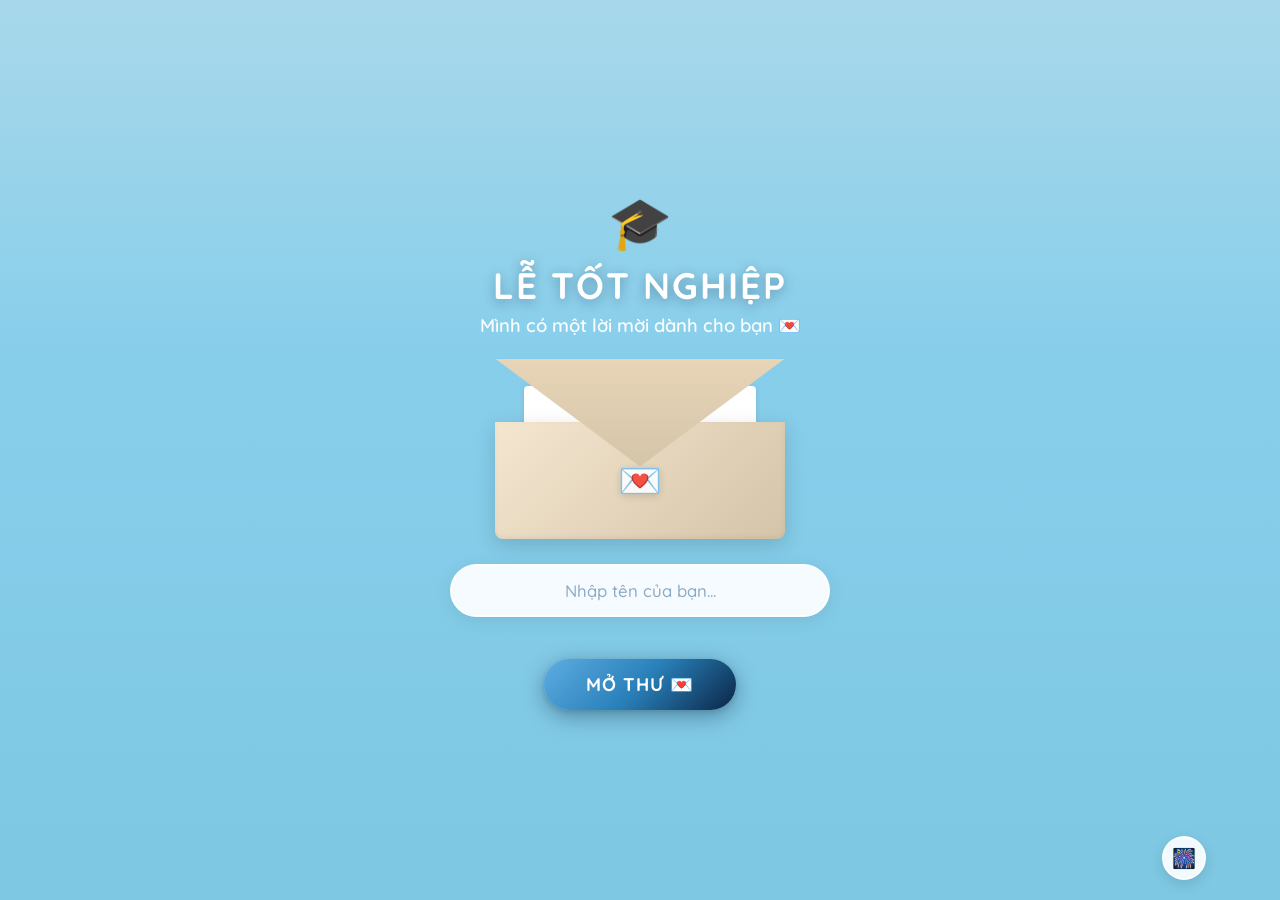
<file: index.html>
<!DOCTYPE html>
<html lang="vi">
<head>
  <!-- Google tag (gtag.js) -->
<script async src="https://www.googletagmanager.com/gtag/js?id=G-5GNHWRDMMC"></script>
<script>
  window.dataLayer = window.dataLayer || [];
  function gtag(){dataLayer.push(arguments);}
  gtag('js', new Date());

  gtag('config', 'G-5GNHWRDMMC');
</script>
  <meta charset="UTF-8">
  <meta name="viewport" content="width=device-width, initial-scale=1.0, maximum-scale=1.0, user-scalable=no">
  <title>Thiệp Mời Lễ Tốt Nghiệp - Việt Anh</title>
  <meta name="description" content="Bạn được mời đến dự buổi lễ tốt nghiệp. Mở thư để xem thiệp mời đặc biệt dành riêng cho bạn!">
  <meta name="theme-color" content="#87CEEB">
  <meta property="og:title" content="Thiệp Mời Lễ Tốt Nghiệp">
  <meta property="og:description" content="Bạn được mời đến dự buổi lễ tốt nghiệp. Mở thư để xem thiệp mời!">
  <meta property="og:type" content="website">

  <!-- Google Fonts - Vietnamese support -->
  <link rel="preconnect" href="https://fonts.googleapis.com">
  <link rel="preconnect" href="https://fonts.gstatic.com" crossorigin>
  <link href="https://fonts.googleapis.com/css2?family=Dancing+Script:wght@600;700&family=Playfair+Display:wght@700;900&family=Quicksand:wght@500;600;700;800&display=swap" rel="stylesheet">

  
  <style>
    /* ===========================================================
   GRADUATION INVITATION - STYLE SHEET
   Thiệp Mời Lễ Tốt Nghiệp
   =========================================================== */

/* ====================== CUSTOM PROPERTIES ====================== */
:root {
  /* Colors */
  --sky-light: #B5E3F5;
  --sky-main: #87CEEB;
  --sky-deep: #5DADE2;
  --navy: #0B2545;
  --navy-dark: #061830;
  --white: #FFFFFF;
  --cream: #FFFDF2;
  --green-light: #66BB6A;
  --green-main: #4CAF50;
  --green-dark: #2E7D32;
  --red: #C62828;
  --yellow: #FFC107;
  --gold: #FFD700;
  --envelope-body: #F5E6D0;
  --envelope-flap: #E8D5B8;
  --envelope-dark: #D4C4A8;

  /* Typography */
  --font-body: 'Quicksand', sans-serif;
  --font-handwriting: 'Dancing Script', cursive;
  --font-display: 'Playfair Display', serif;

  /* Spacing & Sizes */
  --poster-max-width: 450px;
  --poster-radius: 22px;

  /* Transitions */
  --ease-out-expo: cubic-bezier(0.16, 1, 0.3, 1);
  --ease-out-back: cubic-bezier(0.34, 1.56, 0.64, 1);
}

/* ====================== RESET & BASE ====================== */
*,
*::before,
*::after {
  margin: 0;
  padding: 0;
  box-sizing: border-box;
}

html {
  font-size: 16px;
  -webkit-text-size-adjust: 100%;
  scroll-behavior: smooth;
}

body {
  font-family: var(--font-body);
  font-weight: 600;
  background: linear-gradient(135deg, var(--sky-light) 0%, var(--sky-main) 50%, var(--sky-deep) 100%);
  min-height: 100vh;
  overflow-x: hidden;
  color: var(--navy);
  -webkit-font-smoothing: antialiased;
  -moz-osx-font-smoothing: grayscale;
}

/* Screen reader only */
.sr-only {
  position: absolute;
  width: 1px;
  height: 1px;
  padding: 0;
  margin: -1px;
  overflow: hidden;
  clip: rect(0, 0, 0, 0);
  white-space: nowrap;
  border: 0;
}

.hidden {
  display: none !important;
}

/* ====================== SCREEN STATES ====================== */
.screen {
  display: none;
  min-height: 100vh;
  min-height: 100dvh;
  width: 100%;
  position: relative;
}

.screen.active {
  display: flex;
  flex-direction: column;
  align-items: center;
  justify-content: center;
}

/* ====================== WELCOME SCREEN ====================== */
#welcome-screen {
  background: linear-gradient(180deg, #A8D8EA 0%, #87CEEB 40%, #7EC8E3 100%);
  overflow: hidden;
  padding: 20px;
}

/* Floating particles */
.welcome-particles {
  position: fixed;
  top: 0;
  left: 0;
  width: 100%;
  height: 100%;
  pointer-events: none;
  z-index: 0;
  overflow: hidden;
}

.particle {
  position: absolute;
  top: -10%;
  left: var(--x, 50%);
  font-size: var(--size, 1.2rem);
  animation: floatDown 8s var(--delay, 0s) linear infinite;
  opacity: 0.6;
}

@keyframes floatDown {
  0% {
    transform: translateY(-20vh) rotate(0deg);
    opacity: 0;
  }
  10% { opacity: 0.6; }
  90% { opacity: 0.6; }
  100% {
    transform: translateY(110vh) rotate(360deg);
    opacity: 0;
  }
}

/* Welcome container */
.welcome-container {
  position: relative;
  z-index: 1;
  text-align: center;
  max-width: 400px;
  width: 100%;
  padding: 30px 20px;
}

.welcome-badge {
  font-size: 3.2rem;
  margin-bottom: 8px;
  animation: bounceIn 0.8s var(--ease-out-back);
}

.welcome-title {
  font-family: var(--font-body);
  font-weight: 800;
  font-size: clamp(1.7rem, 5.5vw, 2.3rem);
  color: var(--white);
  text-shadow: 0 3px 12px rgba(11, 37, 69, 0.35);
  margin-bottom: 6px;
  letter-spacing: 2px;
}

.welcome-subtitle {
  font-size: clamp(0.95rem, 3.2vw, 1.15rem);
  color: rgba(255, 255, 255, 0.95);
  margin-bottom: 22px;
  font-weight: 600;
}

/* ====================== ENVELOPE ====================== */
.envelope-wrapper {
  perspective: 800px;
  margin-bottom: 25px;
}

.envelope {
  position: relative;
  width: clamp(210px, 62vw, 290px);
  height: clamp(135px, 38vw, 180px);
  margin: 0 auto;
  animation: floatEnvelope 3s ease-in-out infinite;
  transform-style: preserve-3d;
}

@keyframes floatEnvelope {
  0%, 100% { transform: translateY(0); }
  50% { transform: translateY(-10px); }
}

.envelope-body {
  position: absolute;
  bottom: 0;
  left: 0;
  width: 100%;
  height: 65%;
  background: linear-gradient(135deg, var(--envelope-body) 0%, var(--envelope-dark) 100%);
  border-radius: 0 0 8px 8px;
  z-index: 3;
  box-shadow:
    0 6px 20px rgba(0, 0, 0, 0.15),
    inset 0 -2px 5px rgba(0, 0, 0, 0.05);
  display: flex;
  align-items: center;
  justify-content: center;
}

.envelope-seal {
  font-size: 2.2rem;
  opacity: 0.9;
  filter: drop-shadow(0 2px 4px rgba(0,0,0,0.15));
}

.envelope-flap {
  position: absolute;
  top: 0;
  left: 0;
  width: 100%;
  height: 60%;
  background: linear-gradient(180deg, var(--envelope-flap) 0%, var(--envelope-dark) 100%);
  clip-path: polygon(0 0, 50% 100%, 100% 0);
  z-index: 4;
  transform-origin: top center;
  transition: transform 0.8s var(--ease-out-expo);
  filter: drop-shadow(0 2px 3px rgba(0, 0, 0, 0.1));
}

.envelope-letter {
  position: absolute;
  top: 15%;
  left: 10%;
  width: 80%;
  height: 55%;
  background: var(--white);
  border-radius: 4px;
  z-index: 2;
  box-shadow: 0 1px 5px rgba(0, 0, 0, 0.1);
  transition: transform 0.8s var(--ease-out-expo) 0.3s;
}

.envelope.shake {
  animation: envelopeShake 0.5s ease-in-out;
}

@keyframes envelopeShake {
  0%, 100% { transform: rotate(0deg); }
  15% { transform: rotate(-3deg); }
  30% { transform: rotate(3deg); }
  45% { transform: rotate(-2deg); }
  60% { transform: rotate(2deg); }
  75% { transform: rotate(-1deg); }
}

.envelope.opening .envelope-flap {
  transform: rotateX(180deg);
}

.envelope.opening .envelope-letter {
  transform: translateY(-80%);
}

/* ====================== INPUT GROUP ====================== */
.input-group {
  margin-bottom: 18px;
  width: 100%;
}

.name-input {
  width: 100%;
  padding: 14px 22px;
  font-family: var(--font-body);
  font-size: 1.05rem;
  font-weight: 600;
  color: var(--navy);
  background: rgba(255, 255, 255, 0.92);
  backdrop-filter: blur(10px);
  -webkit-backdrop-filter: blur(10px);
  border: 2px solid rgba(255, 255, 255, 0.7);
  border-radius: 50px;
  outline: none;
  text-align: center;
  transition: all 0.3s ease;
  box-shadow: 0 4px 18px rgba(0, 0, 0, 0.08);
}

.name-input::placeholder {
  color: #8DAAC4;
  font-weight: 500;
}

.name-input:focus {
  border-color: var(--sky-deep);
  box-shadow: 0 4px 22px rgba(93, 173, 226, 0.35);
  background: var(--white);
}

.name-input.error {
  border-color: #E57373;
  animation: inputShake 0.4s ease;
}

@keyframes inputShake {
  0%, 100% { transform: translateX(0); }
  20% { transform: translateX(-8px); }
  40% { transform: translateX(8px); }
  60% { transform: translateX(-5px); }
  80% { transform: translateX(5px); }
}

.validation-msg {
  font-size: 0.88rem;
  color: #E53935;
  margin-top: 8px;
  min-height: 1.2em;
  font-weight: 700;
  transition: opacity 0.3s ease;
  opacity: 0;
}

.validation-msg.show {
  opacity: 1;
}

/* ====================== OPEN BUTTON ====================== */
.open-btn {
  font-family: var(--font-body);
  font-size: clamp(1rem, 3.6vw, 1.15rem);
  font-weight: 800;
  color: var(--white);
  background: linear-gradient(135deg, var(--sky-deep) 0%, #2980B9 50%, var(--navy) 100%);
  border: none;
  border-radius: 50px;
  padding: 14px 42px;
  cursor: pointer;
  letter-spacing: 1px;
  box-shadow:
    0 6px 22px rgba(11, 37, 69, 0.4),
    0 2px 6px rgba(0, 0, 0, 0.12);
  transition: all 0.3s ease;
  position: relative;
  overflow: hidden;
}

.open-btn:hover {
  transform: translateY(-2px);
  box-shadow:
    0 8px 28px rgba(11, 37, 69, 0.45),
    0 4px 10px rgba(0, 0, 0, 0.15);
}

/* ====================== INVITATION SCREEN ====================== */
#invitation-screen {
  background: linear-gradient(180deg, #A8D8EA 0%, #87CEEB 50%, #7EC8E3 100%);
  padding: 15px 10px 30px;
}

#invitation-screen.active {
  animation: fadeInScreen 0.6s ease-out;
}

@keyframes fadeInScreen {
  from { opacity: 0; }
  to { opacity: 1; }
}

/* ====================== POSTER CONTAINER ====================== */
.poster-wrapper {
  width: 100%;
  display: flex;
  justify-content: center;
  margin-bottom: 15px;
  perspective: 1000px;
}

.poster {
  position: relative;
  width: min(94vw, var(--poster-max-width));
  /* Shorter aspect ratio so poster fits easily on mobile without long scrolling */
  aspect-ratio: 9 / 14.2;
  max-height: 82vh;
  background: linear-gradient(180deg,
    #A8D8EA 0%,
    #8ECAE6 20%,
    #87CEEB 40%,
    #7EC8E3 65%,
    #87CEEB 85%,
    #8ECAE6 100%
  );
  border-radius: var(--poster-radius);
  overflow: hidden;
  box-shadow:
    0 20px 50px rgba(6, 24, 48, 0.3),
    0 8px 20px rgba(0, 0, 0, 0.12);
  transform-origin: center center;
  transition: transform 0.3s ease, box-shadow 0.3s ease;
}

.poster:hover {
  transform: translateY(-4px) rotateX(1deg);
  box-shadow:
    0 25px 60px rgba(6, 24, 48, 0.35),
    0 12px 25px rgba(0, 0, 0, 0.15);
}

.poster.animate-in {
  animation: posterReveal 0.8s var(--ease-out-back);
}

@keyframes posterReveal {
  from {
    opacity: 0;
    transform: scale(0.88) translateY(25px);
  }
  to {
    opacity: 1;
    transform: scale(1) translateY(0);
  }
}

/* ====================== POSTER SHIMMER & SPARKLES ====================== */
.poster-shimmer {
  position: absolute;
  top: 0;
  left: -150%;
  width: 100%;
  height: 100%;
  background: linear-gradient(
    60deg,
    transparent 0%,
    rgba(255, 255, 255, 0.03) 30%,
    rgba(255, 255, 255, 0.22) 50%,
    rgba(255, 255, 255, 0.03) 70%,
    transparent 100%
  );
  z-index: 12;
  pointer-events: none;
  animation: shimmerSweep 6s ease-in-out infinite;
}

@keyframes shimmerSweep {
  0% { left: -150%; }
  30%, 100% { left: 150%; }
}

.poster-sparkles {
  position: absolute;
  top: 0;
  left: 0;
  width: 100%;
  height: 100%;
  z-index: 11;
  pointer-events: none;
}

.sparkle {
  position: absolute;
  font-size: 0.95rem;
  animation: sparkleTwinkle 3s ease-in-out infinite alternate;
  filter: drop-shadow(0 0 4px rgba(255, 255, 255, 0.8));
}

.sp-1 { top: 8%; left: 8%; animation-delay: 0s; }
.sp-2 { top: 12%; right: 10%; animation-delay: 0.8s; }
.sp-3 { top: 38%; left: 5%; animation-delay: 1.5s; }
.sp-4 { top: 52%; right: 6%; animation-delay: 0.4s; }
.sp-5 { bottom: 22%; left: 12%; animation-delay: 2s; }

@keyframes sparkleTwinkle {
  0% { transform: scale(0.6) rotate(0deg); opacity: 0.3; }
  50% { transform: scale(1.2) rotate(15deg); opacity: 1; }
  100% { transform: scale(0.7) rotate(-10deg); opacity: 0.4; }
}

/* ====================== POSTER BG TEXT ====================== */
.poster-bg-text {
  position: absolute;
  top: 0;
  left: 0;
  right: 0;
  bottom: 0;
  display: flex;
  flex-direction: column;
  justify-content: space-around;
  align-items: center;
  z-index: 1;
  pointer-events: none;
  overflow: hidden;
  padding: 4% 0;
}

.poster-bg-text span {
  font-family: var(--font-display);
  font-weight: 900;
  font-size: clamp(2.2rem, 9.5vw, 3.6rem);
  color: transparent;
  -webkit-text-stroke: 1.5px rgba(255, 255, 255, 0.25);
  letter-spacing: 3px;
  white-space: nowrap;
  user-select: none;
}

/* ====================== CLOUDS ====================== */
.cloud {
  position: absolute;
  z-index: 2;
  pointer-events: none;
  opacity: 0.94;
}

.cloud svg {
  width: 100%;
  height: auto;
  filter: drop-shadow(0 2px 4px rgba(0, 0, 0, 0.06));
}

.cloud-1 {
  top: 5%;
  left: -8%;
  width: 44%;
  animation: cloudDrift1 10s ease-in-out infinite alternate;
}

.cloud-2 {
  top: 13%;
  right: -10%;
  width: 40%;
  animation: cloudDrift2 12s ease-in-out infinite alternate;
}

@keyframes cloudDrift1 {
  from { transform: translateX(0) translateY(0); }
  to { transform: translateX(10px) translateY(-3px); }
}

@keyframes cloudDrift2 {
  from { transform: translateX(0) translateY(0); }
  to { transform: translateX(-12px) translateY(4px); }
}

/* ====================== WHITE POSTER CARD BACKING ====================== */
.poster-card-backing {
  position: absolute;
  top: 19.5%;
  left: 50%;
  transform: translateX(-50%);
  width: 68%;
  height: 58%;
  background: var(--white);
  border-radius: 18px;
  z-index: 4;
  box-shadow:
    0 10px 32px rgba(11, 37, 69, 0.16),
    0 3px 10px rgba(0, 0, 0, 0.08);
}

.frame-hole {
  position: absolute;
  top: -9px;
  left: 50%;
  transform: translateX(-50%);
  width: 24px;
  height: 24px;
  border-radius: 50%;
  background: var(--sky-main);
  border: 3px solid rgba(255, 255, 255, 0.9);
  z-index: 7;
  box-shadow: inset 0 1px 3px rgba(0, 0, 0, 0.15);
}

/* Title on top of white card */
.poster-title {
  position: absolute;
  top: 7%;
  left: 50%;
  transform: translateX(-50%);
  z-index: 8;
  text-align: center;
  pointer-events: none;
  width: 95%;
}

.title-happy,
.title-graduation {
  display: block;
  font-family: var(--font-body);
  font-weight: 800;
  color: var(--navy);
  letter-spacing: 2.5px;
  line-height: 1.08;
}

.title-happy {
  font-size: clamp(1.4rem, 6.5vw, 2.2rem);
}

.title-graduation {
  font-size: clamp(1.5rem, 6.8vw, 2.4rem);
}

/* ====================== PHOTO LAYER (CHO ẢNH XÓA PHÔNG PNG) ====================== */
.poster-photo-layer {
  position: absolute;
  top: 24%;
  left: 50%;
  transform: translateX(-50%);
  width: 76%;
  height: 52%;
  z-index: 6;
  pointer-events: none;
  display: flex;
  align-items: flex-end;
  justify-content: center;
}

.graduate-photo {
  max-width: 100%;
  max-height: 100%;
  width: auto;
  height: 100%;
  object-fit: contain;
  object-position: center bottom;
  display: block;
  background: transparent;
  filter: drop-shadow(0 6px 14px rgba(11, 37, 69, 0.22));
  transition: transform 0.3s ease;
}

/* ====================== GRADUATION CAP ====================== */
.grad-cap {
  position: absolute;
  top: 17%;
  left: 50%;
  transform: translateX(-40%);
  width: 18.5%;
  z-index: 9;
  pointer-events: none;
  animation: capFloat 4s ease-in-out infinite alternate;
}

.grad-cap svg {
  width: 100%;
  height: auto;
  filter: drop-shadow(0 3px 6px rgba(0, 0, 0, 0.28));
}

@keyframes capFloat {
  from { transform: translateX(-40%) translateY(0) rotate(0deg); }
  to { transform: translateX(-40%) translateY(-4px) rotate(-2deg); }
}

/* ====================== LIGHT BULB ====================== */
.light-bulb {
  position: absolute;
  top: 18.5%;
  right: 9%;
  width: 11%;
  z-index: 9;
  pointer-events: none;
  animation: bulbGlow 2.2s ease-in-out infinite alternate;
}

.light-bulb svg {
  width: 100%;
  height: auto;
}

@keyframes bulbGlow {
  from {
    transform: scale(0.96);
    filter: drop-shadow(0 0 6px rgba(255, 193, 7, 0.4));
  }
  to {
    transform: scale(1.06);
    filter: drop-shadow(0 0 18px rgba(255, 193, 7, 0.85));
  }
}

/* ====================== TREES ====================== */
.tree {
  position: absolute;
  z-index: 3;
  pointer-events: none;
}

.tree svg {
  width: 100%;
  height: auto;
}

.tree-left {
  bottom: 12%;
  left: -6%;
  width: 29%;
}

.tree-right {
  bottom: 10%;
  right: -5%;
  width: 27%;
}

/* ====================== GRASS ====================== */
.grass {
  position: absolute;
  bottom: 0;
  left: 0;
  width: 100%;
  height: 10%;
  z-index: 3;
  pointer-events: none;
}

.grass svg {
  width: 100%;
  height: 100%;
}

/* ====================== EVENT INFO ====================== */
.event-info {
  position: absolute;
  bottom: 7%;
  left: 5.5%;
  z-index: 10;
  text-align: left;
  max-width: 38%;
}

.event-time {
  font-family: var(--font-body);
  font-weight: 800;
  font-size: clamp(0.85rem, 3.2vw, 1.15rem);
  color: var(--white);
  text-shadow: 0 1px 4px rgba(0, 0, 0, 0.25);
  margin-bottom: 2px;
}

.event-date {
  font-family: var(--font-body);
  font-weight: 800;
  font-size: clamp(1.05rem, 4.2vw, 1.55rem);
  color: var(--white);
  text-shadow: 0 2px 6px rgba(0, 0, 0, 0.25);
  margin-bottom: 4px;
}

.event-location {
  font-family: var(--font-body);
  font-weight: 800;
  font-size: clamp(0.68rem, 2.6vw, 0.92rem);
  color: var(--white);
  text-shadow: 0 1px 3px rgba(0, 0, 0, 0.25);
  margin-bottom: 2px;
}

.event-address {
  font-family: var(--font-body);
  font-weight: 600;
  font-size: clamp(0.52rem, 1.9vw, 0.72rem);
  color: rgba(255, 255, 255, 0.92);
  text-shadow: 0 1px 2px rgba(0, 0, 0, 0.2);
  line-height: 1.3;
}

/* ====================== INVITATION NOTE ====================== */
.invitation-note {
  position: absolute;
 bottom: 4.5%;
  right: 2.5%;
  width: 51%; /* Mở rộng thẻ thiệp để có không gian cho chữ siêu to */
  padding: 8% 6% 6%;
  background: var(--cream);
  border-radius: 6px;
  transform: rotate(3deg);
  z-index: 10;
  box-shadow:
    4px 6px 24px rgba(6, 24, 48, 0.28),
    1px 2px 8px rgba(0, 0, 0, 0.12);
  transition: transform 0.3s ease;
}

.invitation-note:hover {
  transform: rotate(1deg) scale(1.02);
}

/* Lined paper effect */
.note-lines {
  position: absolute;
  top: 0;
  left: 0;
  right: 0;
  bottom: 0;
  background-image: repeating-linear-gradient(
    transparent,
    transparent 25px,
    rgba(140, 180, 215, 0.35) 25px,
    rgba(140, 180, 215, 0.35) 26.5px
  );
  background-position: 0 16px;
  pointer-events: none;
  border-radius: 6px;
}

/* Pin */
.note-pin {
  position: absolute;
  top: -10px;
  left: 50%;
  transform: translateX(-50%);
  width: 20px;
  height: 20px;
  border-radius: 50%;
  background: radial-gradient(circle at 35% 35%, #42A5F5, #0D47A1);
  box-shadow:
    0 3px 6px rgba(0, 0, 0, 0.35),
    inset 0 1px 2px rgba(255, 255, 255, 0.4);
  z-index: 11;
}

.note-pin::after {
  content: '';
  position: absolute;
  top: 30%;
  left: 30%;
  width: 5px;
  height: 5px;
  border-radius: 50%;
  background: rgba(255, 255, 255, 0.6);
}

/* Note content */
.note-content {
  position: relative;
  z-index: 1;
}

.note-label {
  font-family: var(--font-handwriting);
  font-size: clamp(1.05rem, 4vw, 1.45rem);
  font-weight: 700;
  color: #1A365D;
  margin-bottom: 2px;
  display: block;
}

.guest-name-wrapper {
  margin: 3px 0 6px 0;
  display: block;
  width: 100%;
}

.guest-name {
  font-family: var(--font-handwriting);
  font-weight: 700;
  font-size: clamp(1.8rem, 8vw, 3rem) !important;
  color: #061830 !important;
  line-height: 1.1;
  word-break: break-word;
  padding: 3px 8px;
  border-bottom: 3px dashed rgba(11, 37, 69, 0.55);
  background: linear-gradient(120deg, rgba(135,206,235,0.35) 0%, rgba(255,235,59,0.45) 100%);
  border-radius: 4px;
  display: inline-block;
  min-height: 1.2em;
  text-shadow: 0 1px 2px rgba(11, 37, 69, 0.15);
}

.note-text {
  font-family: var(--font-handwriting);
  font-size: clamp(0.78rem, 2.8vw, 1.05rem);
  font-weight: 600;
  color: #2D3748;
  line-height: 1.35;
}

.graduate-name-inline {
  font-weight: 700;
  color: var(--navy);
  text-decoration: underline dotted rgba(11, 37, 69, 0.5);
}

/* ====================== ACTION BUTTONS ====================== */
.action-buttons {
  display: flex;
  justify-content: center;
  gap: 12px;
  margin-top: 8px;
  flex-wrap: wrap;
  padding: 0 15px;
}

.action-btn {
  font-family: var(--font-body);
  font-size: 0.92rem;
  font-weight: 700;
  color: var(--navy);
  background: rgba(255, 255, 255, 0.9);
  backdrop-filter: blur(10px);
  -webkit-backdrop-filter: blur(10px);
  border: 2px solid rgba(255, 255, 255, 0.7);
  border-radius: 50px;
  padding: 10px 26px;
  cursor: pointer;
  transition: all 0.3s ease;
  box-shadow: 0 4px 14px rgba(0, 0, 0, 0.1);
}

.action-btn:hover {
  background: var(--white);
  transform: translateY(-2px);
  box-shadow: 0 6px 18px rgba(0, 0, 0, 0.15);
}

.action-btn:active {
  transform: translateY(0);
}

/* ====================== FLOATING BUTTONS ====================== */
.music-btn, .fireworks-btn {
  position: fixed;
  bottom: 20px;
  width: 44px;
  height: 44px;
  border-radius: 50%;
  background: rgba(255, 255, 255, 0.9);
  backdrop-filter: blur(10px);
  -webkit-backdrop-filter: blur(10px);
  border: 2px solid rgba(255, 255, 255, 0.7);
  cursor: pointer;
  display: flex;
  align-items: center;
  justify-content: center;
  font-size: 1.2rem;
  z-index: 100;
  box-shadow: 0 4px 14px rgba(0, 0, 0, 0.12);
  transition: all 0.3s ease;
}

.music-btn {
  right: 20px;
}

.fireworks-btn {
  right: 74px;
}

.music-btn:hover, .fireworks-btn:hover {
  background: var(--white);
  transform: scale(1.1);
}

.music-btn.playing {
  animation: musicPulse 1.5s ease-in-out infinite;
}

@keyframes musicPulse {
  0%, 100% { box-shadow: 0 4px 12px rgba(0, 0, 0, 0.1); }
  50% { box-shadow: 0 4px 20px rgba(93, 173, 226, 0.5); }
}

/* ====================== CONFETTI CANVAS ====================== */
#confetti-canvas {
  position: fixed;
  top: 0;
  left: 0;
  width: 100%;
  height: 100%;
  pointer-events: none;
  z-index: 999;
}

/* ====================== SHARE TOAST ====================== */
.toast {
  position: fixed;
  bottom: 80px;
  left: 50%;
  transform: translateX(-50%) translateY(20px);
  background: rgba(11, 37, 69, 0.92);
  color: var(--white);
  padding: 12px 26px;
  border-radius: 50px;
  font-family: var(--font-body);
  font-size: 0.88rem;
  font-weight: 700;
  z-index: 200;
  opacity: 0;
  transition: all 0.3s ease;
  pointer-events: none;
  backdrop-filter: blur(10px);
}

.toast.show {
  opacity: 1;
  transform: translateX(-50%) translateY(0);
}

/* ====================== TRANSITION STATES ====================== */
.welcome-fade-out {
  animation: fadeOutWelcome 0.5s ease-in forwards;
}

@keyframes fadeOutWelcome {
  to {
    opacity: 0;
    transform: scale(0.95);
  }
}

/* ====================== ANIMATIONS ====================== */
@keyframes bounceIn {
  0% {
    opacity: 0;
    transform: scale(0.3);
  }
  50% {
    transform: scale(1.05);
  }
  70% {
    transform: scale(0.95);
  }
  100% {
    opacity: 1;
    transform: scale(1);
  }
}

/* ====================== RESPONSIVE ====================== */

/* Small devices */
@media (max-width: 340px) {
  .poster-bg-text span {
    font-size: 1.8rem;
    -webkit-text-stroke-width: 1px;
  }

  .envelope {
    width: 195px;
    height: 125px;
  }

  .invitation-note {
    width: 60%;
    padding: 8% 5% 5%;
  }

  .event-info {
    max-width: 36%;
  }
}

/* Tablet & Desktop */
@media (min-width: 768px) {
  .welcome-container {
    max-width: 440px;
    padding: 40px 30px;
  }

  .poster-bg-text span {
    font-size: 3.2rem;
    -webkit-text-stroke-width: 2px;
  }

  .poster {
    border-radius: 24px;
    max-height: 85vh;
  }

  #invitation-screen {
    padding: 25px 20px 45px;
  }
}

@media (min-width: 1024px) {
  .poster-bg-text span {
    font-size: 3.4rem;
  }

  .poster {
    box-shadow:
      0 25px 70px rgba(6, 24, 48, 0.3),
      0 10px 25px rgba(0, 0, 0, 0.12);
  }
}

  </style>
</head>
<body>

  <!-- ============================================================ -->
  <!-- STATE 1: WELCOME SCREEN - Nhập tên & phong bì               -->
  <!-- ============================================================ -->
  <section id="welcome-screen" class="screen active">
    <!-- Floating background decorations -->
    <div class="welcome-particles" aria-hidden="true">
      <span class="particle" style="--delay: 0s; --x: 10%; --size: 1.5rem;">🎓</span>
      <span class="particle" style="--delay: 1.2s; --x: 85%; --size: 1.2rem;">🎉</span>
      <span class="particle" style="--delay: 0.6s; --x: 25%; --size: 1rem;">⭐</span>
      <span class="particle" style="--delay: 2s; --x: 70%; --size: 1.4rem;">🌟</span>
      <span class="particle" style="--delay: 1.8s; --x: 50%; --size: 1.1rem;">📚</span>
      <span class="particle" style="--delay: 0.3s; --x: 92%; --size: 1.3rem;">💫</span>
      <span class="particle" style="--delay: 2.5s; --x: 15%; --size: 1rem;">✨</span>
      <span class="particle" style="--delay: 1s; --x: 60%; --size: 1.2rem;">🎊</span>
    </div>

    <div class="welcome-container">
      <!-- Badge -->
      <div class="welcome-badge" aria-hidden="true">🎓</div>

      <h1 class="welcome-title">LỄ TỐT NGHIỆP</h1>
      <p class="welcome-subtitle">Mình có một lời mời dành cho bạn 💌</p>

      <!-- Envelope -->
      <div class="envelope-wrapper" aria-hidden="true">
        <div class="envelope" id="envelope">
          <div class="envelope-flap"></div>
          <div class="envelope-letter"></div>
          <div class="envelope-body">
            <div class="envelope-seal">💌</div>
          </div>
        </div>
      </div>

      <!-- Name Input -->
      <div class="input-group">
        <label for="guest-name-input" class="sr-only">Tên của bạn</label>
        <input
          type="text"
          id="guest-name-input"
          class="name-input"
          placeholder="Nhập tên của bạn..."
          aria-label="Nhập tên của bạn"
          autocomplete="name"
          maxlength="50"
        >
        <p id="validation-msg" class="validation-msg" role="alert"></p>
      </div>

      <!-- CTA Button -->
      <button id="open-btn" class="open-btn" aria-label="Mở thư mời tốt nghiệp">
        MỞ THƯ 💌
      </button>
    </div>
  </section>

  <!-- ============================================================ -->
  <!-- STATE 3: INVITATION SCREEN - Poster thiệp mời               -->
  <!-- ============================================================ -->
  <section id="invitation-screen" class="screen">
    <div class="poster-wrapper">
      <div class="poster" id="poster">

        <!-- ===== LAYER 0: Shimmer & Sparkles (Hiệu ứng lung linh) ===== -->
        <div class="poster-shimmer" aria-hidden="true"></div>
        <div class="poster-sparkles" aria-hidden="true">
          <span class="sparkle sp-1">✨</span>
          <span class="sparkle sp-2">⭐</span>
          <span class="sparkle sp-3">💫</span>
          <span class="sparkle sp-4">✨</span>
          <span class="sparkle sp-5">🌟</span>
        </div>

        <!-- ===== LAYER 1: Background "GRADUATION" text ===== -->
        <div class="poster-bg-text" aria-hidden="true">
          <span>GRADUATION</span>
          <span>GRADUATION</span>
          <span>GRADUATION</span>
        </div>

        <!-- ===== LAYER 2: Clouds ===== -->
        <div class="cloud cloud-1" aria-hidden="true">
          <svg viewBox="0 0 200 100">
            <ellipse cx="55" cy="58" rx="42" ry="28" fill="white" opacity="0.95"/>
            <ellipse cx="100" cy="42" rx="48" ry="33" fill="white" opacity="0.97"/>
            <ellipse cx="145" cy="55" rx="42" ry="28" fill="white" opacity="0.95"/>
            <ellipse cx="100" cy="63" rx="58" ry="26" fill="white" opacity="0.98"/>
          </svg>
        </div>
        <div class="cloud cloud-2" aria-hidden="true">
          <svg viewBox="0 0 180 90">
            <ellipse cx="50" cy="50" rx="38" ry="25" fill="white" opacity="0.93"/>
            <ellipse cx="90" cy="38" rx="42" ry="30" fill="white" opacity="0.96"/>
            <ellipse cx="130" cy="48" rx="38" ry="25" fill="white" opacity="0.93"/>
            <ellipse cx="90" cy="56" rx="52" ry="23" fill="white" opacity="0.97"/>
          </svg>
        </div>

        <!-- ===== LAYER 3: White Poster Backing Card (Thẻ nền trắng phía sau) ===== -->
        <div class="poster-card-backing">
          <div class="frame-hole"></div>
          <!-- Title "HAPPY GRADUATION" on white card -->
          <div class="poster-title">
            <span class="title-happy">HAPPY</span>
            <span class="title-graduation">GRADUATION</span>
          </div>
        </div>

        <!-- ===== LAYER 4: Photo Layer (Ảnh nhân vật phông trong suốt - NỔI TRÊN THẺ) ===== -->
        <div class="poster-photo-layer">
          <img
            src="./anh viet anh.png"
            alt="Ảnh tốt nghiệp của sinh viên"
            class="graduate-photo"
            id="graduate-photo"
            loading="eager"
            onerror="this.onerror=null; this.src='./anh viet anh.png';"
          >
        </div>

        <!-- ===== LAYER 5: Graduation Cap ===== -->
        <div class="grad-cap" aria-hidden="true">
          <svg viewBox="0 0 140 90" fill="none">
            <!-- Board (top) -->
            <polygon points="70,5 135,32 70,58 5,32" fill="#1a1a2e"/>
            <!-- Base (bottom part) -->
            <path d="M35,40 Q35,65 70,65 Q105,65 105,40 L70,55 Z" fill="#16213e"/>
            <!-- Tassel string -->
            <line x1="70" y1="32" x2="110" y2="18" stroke="#B71C1C" stroke-width="3" stroke-linecap="round"/>
            <!-- Tassel knot -->
            <circle cx="110" cy="16" r="5" fill="#C62828"/>
            <!-- Tassel hanging -->
            <rect x="107" y="21" width="6" height="22" rx="3" fill="#C62828"/>
          </svg>
        </div>

        <!-- ===== LAYER 6: Light Bulb ===== -->
        <div class="light-bulb" aria-hidden="true">
          <svg viewBox="0 0 60 75" fill="none">
            <!-- Rays -->
            <line x1="30" y1="2" x2="30" y2="11" stroke="#FFC107" stroke-width="2.5" stroke-linecap="round"/>
            <line x1="8" y1="28" x2="15" y2="28" stroke="#FFC107" stroke-width="2.5" stroke-linecap="round"/>
            <line x1="52" y1="28" x2="45" y2="28" stroke="#FFC107" stroke-width="2.5" stroke-linecap="round"/>
            <line x1="13" y1="12" x2="18" y2="17" stroke="#FFC107" stroke-width="2.5" stroke-linecap="round"/>
            <line x1="47" y1="12" x2="42" y2="17" stroke="#FFC107" stroke-width="2.5" stroke-linecap="round"/>
            <!-- Bulb body -->
            <circle cx="30" cy="32" r="15" fill="#FFEB3B"/>
            <circle cx="30" cy="32" r="15" fill="url(#bulbGlow)" opacity="0.6"/>
            <!-- Bulb base -->
            <rect x="23" y="47" width="14" height="7" fill="#BDBDBD" rx="2"/>
            <rect x="25" y="54" width="10" height="4" fill="#9E9E9E" rx="1"/>
            <!-- Glow gradient -->
            <defs>
              <radialGradient id="bulbGlow">
                <stop offset="0%" stop-color="#FFF9C4"/>
                <stop offset="100%" stop-color="#FFEB3B" stop-opacity="0"/>
              </radialGradient>
            </defs>
          </svg>
        </div>

        <!-- ===== LAYER 7: Trees / Greenery ===== -->
        <div class="tree tree-left" aria-hidden="true">
          <svg viewBox="0 0 130 170" fill="none">
            <rect x="52" y="105" width="18" height="50" fill="#5D4037" rx="4"/>
            <circle cx="62" cy="70" r="48" fill="#43A047"/>
            <circle cx="35" cy="58" r="30" fill="#2E7D32"/>
            <circle cx="88" cy="62" r="33" fill="#388E3C"/>
            <circle cx="60" cy="42" r="26" fill="#66BB6A"/>
            <circle cx="42" cy="80" r="22" fill="#4CAF50"/>
          </svg>
        </div>
        <div class="tree tree-right" aria-hidden="true">
          <svg viewBox="0 0 130 170" fill="none">
            <rect x="55" y="110" width="16" height="45" fill="#5D4037" rx="4"/>
            <circle cx="63" cy="72" r="45" fill="#4CAF50"/>
            <circle cx="40" cy="62" r="28" fill="#388E3C"/>
            <circle cx="86" cy="65" r="30" fill="#43A047"/>
            <circle cx="62" cy="45" r="24" fill="#66BB6A"/>
            <circle cx="80" cy="80" r="20" fill="#2E7D32"/>
          </svg>
        </div>

        <!-- Grass strip at bottom -->
        <div class="grass" aria-hidden="true">
          <svg viewBox="0 0 500 70" preserveAspectRatio="none">
            <ellipse cx="250" cy="45" rx="300" ry="40" fill="#43A047"/>
            <ellipse cx="120" cy="50" rx="150" ry="35" fill="#388E3C"/>
            <ellipse cx="380" cy="50" rx="150" ry="35" fill="#2E7D32"/>
            <ellipse cx="250" cy="55" rx="260" ry="30" fill="#4CAF50"/>
          </svg>
        </div>

        <!-- ===== LAYER 8: Event Info (bottom left) ===== -->
        <div class="event-info">
          <p class="event-time" id="event-time"></p>
          <p class="event-date" id="event-date"></p>
          <p class="event-location" id="event-location"></p>
          <p class="event-address" id="event-address"></p>
        </div>

        <!-- ===== LAYER 9: Invitation Note (bottom right) ===== -->
        <div class="invitation-note">
          <div class="note-pin" aria-hidden="true"></div>
          <div class="note-lines" aria-hidden="true"></div>
          <div class="note-content">
            <p class="note-label">Thân mời:</p>
            <div class="guest-name-wrapper">
              <p class="guest-name" id="guest-name-display"></p>
            </div>
            <p class="note-text">
              đến dự buổi lễ tốt
              <br>nghiệp của <span id="graduate-name-text" class="graduate-name-inline"></span>.
            </p>
          </div>
        </div>

      </div><!-- /.poster -->
    </div><!-- /.poster-wrapper -->

    <!-- Action Buttons (below poster) -->
    <div class="action-buttons" id="action-buttons">
      <button id="share-btn" class="action-btn" aria-label="Chia sẻ thiệp mời">
        💌 Chia sẻ thiệp
      </button>
    </div>
  </section>

  <!-- ============================================================ -->
  <!-- AUDIO                                                        -->
  <!-- ============================================================ -->
  <audio id="bg-music" loop preload="none">
    <source src="./video toi da truong thanh.mp3" type="audio/mpeg">
  </audio>

  <!-- Music Toggle Button -->
  <button id="music-toggle" class="music-btn hidden" aria-label="Bật/tắt nhạc nền">
    <span class="music-icon">🔇</span>
  </button>

  <!-- Fireworks Button -->
  <button id="fireworks-btn" class="fireworks-btn" aria-label="Bắn pháo hoa">
    🎆
  </button>

  <!-- ============================================================ -->
  <!-- CONFETTI CANVAS                                              -->
  <!-- ============================================================ -->
  <canvas id="confetti-canvas" aria-hidden="true"></canvas>

  <script>
    /* ===========================================================
   GRADUATION INVITATION - MAIN SCRIPT
   Thiệp Mời Lễ Tốt Nghiệp
   =========================================================== */

// ====================== CONFIGURATION ======================
// Chỉnh sửa thông tin thiệp mời tại đây
const INVITATION_CONFIG = {
  // Tên người tốt nghiệp
  graduateName: "Việt Anh",

  // Thời gian
  time: "13H - 16H",

  // Ngày
  date: "07.08.2026",

  // Địa điểm
  location: "ĐH Công Nghệ Đông Á",

  // Địa chỉ
  address: "(Đường Phan Tây Nhạc, phường Xuân Phương, TP. Hà Nội)",

  // Tiêu đề trang
  pageTitle: "Thiệp Mời Lễ Tốt Nghiệp",

  // Nội dung chia sẻ
  shareText: "Bạn được mời đến dự lễ tốt nghiệp! Mở thư để xem thiệp mời nhé 💌",
};

// ====================== STATE MANAGEMENT ======================
const APP_STATE = {
  WELCOME: "welcome",
  OPENING: "opening",
  INVITATION: "invitation",
};

let currentState = APP_STATE.WELCOME;
let guestName = "";
let isMusicPlaying = false;

// ====================== DOM ELEMENTS ======================
const DOM = {
  // Screens
  welcomeScreen: document.getElementById("welcome-screen"),
  invitationScreen: document.getElementById("invitation-screen"),

  // Welcome
  nameInput: document.getElementById("guest-name-input"),
  validationMsg: document.getElementById("validation-msg"),
  openBtn: document.getElementById("open-btn"),
  envelope: document.getElementById("envelope"),

  // Poster
  poster: document.getElementById("poster"),
  guestNameDisplay: document.getElementById("guest-name-display"),
  graduateNameText: document.getElementById("graduate-name-text"),
  eventTime: document.getElementById("event-time"),
  eventDate: document.getElementById("event-date"),
  eventLocation: document.getElementById("event-location"),
  eventAddress: document.getElementById("event-address"),
  graduatePhoto: document.getElementById("graduate-photo"),
  actionButtons: document.getElementById("action-buttons"),

  // Buttons
  shareBtn: document.getElementById("share-btn"),
  musicToggle: document.getElementById("music-toggle"),
  musicIcon: document.querySelector(".music-icon"),

  // Audio & Canvas
  bgMusic: document.getElementById("bg-music"),
  confettiCanvas: document.getElementById("confetti-canvas"),
};

// ====================== INITIALIZATION ======================
document.addEventListener("DOMContentLoaded", init);

function init() {
  // Populate event info from config
  populateEventInfo();

  // Check URL parameter for name
  const urlName = getNameFromURL();

  // Check sessionStorage
  const savedName = sessionStorage.getItem("guestName");

  // Priority: URL > sessionStorage > manual input
  if (urlName) {
    guestName = urlName;
    DOM.nameInput.value = guestName;
  } else if (savedName) {
    guestName = savedName;
    DOM.nameInput.value = guestName;
  }

  // Bind events
  bindEvents();

  // Setup interactive 3D tilt on poster
  setupPosterTilt();

  // Set page title
  document.title = `${INVITATION_CONFIG.pageTitle} - ${INVITATION_CONFIG.graduateName}`;
}

// ====================== POPULATE EVENT INFO ======================
function populateEventInfo() {
  DOM.eventTime.textContent = INVITATION_CONFIG.time;
  DOM.eventDate.textContent = INVITATION_CONFIG.date;
  DOM.eventLocation.textContent = INVITATION_CONFIG.location;
  DOM.eventAddress.textContent = INVITATION_CONFIG.address;
  DOM.graduateNameText.textContent = INVITATION_CONFIG.graduateName;
}

// ====================== URL PARAMETER ======================
function getNameFromURL() {
  const params = new URLSearchParams(window.location.search);
  const name = params.get("name");
  if (name) {
    return sanitizeName(decodeURIComponent(name));
  }
  return null;
}

// ====================== SANITIZE NAME ======================
function sanitizeName(name) {
  let cleaned = name.trim();
  const div = document.createElement("div");
  div.textContent = cleaned;
  cleaned = div.textContent;
  if (cleaned.length > 50) {
    cleaned = cleaned.substring(0, 50);
  }
  return cleaned;
}

// ====================== EVENT BINDINGS ======================
function bindEvents() {
  // Open button click
  DOM.openBtn.addEventListener("click", handleOpenLetter);

  // Enter key on input
  DOM.nameInput.addEventListener("keydown", (e) => {
    if (e.key === "Enter") {
      handleOpenLetter();
    }
  });

  // Clear validation on input
  DOM.nameInput.addEventListener("input", () => {
    hideValidation();
    DOM.nameInput.classList.remove("error");
  });

  // Share button
  DOM.shareBtn.addEventListener("click", handleShare);

  // Fireworks button
  const fireworksBtn = document.getElementById("fireworks-btn");
  if (fireworksBtn) {
    fireworksBtn.addEventListener("click", () => {
      if (!confetti) confetti = new ConfettiEngine(DOM.confettiCanvas);
      confetti.fireworks(4000);
    });
  }

  // Music toggle
  DOM.musicToggle.addEventListener("click", toggleMusic);
}

// ====================== POSTER 3D TILT EFFECT ======================
function setupPosterTilt() {
  const wrapper = document.querySelector(".poster-wrapper");
  if (!wrapper || !DOM.poster) return;

  let bounds;

  function rotateToMouse(e) {
    if (currentState !== APP_STATE.INVITATION) return;
    if (!bounds) bounds = wrapper.getBoundingClientRect();

    const mouseX = e.clientX || (e.touches && e.touches[0].clientX);
    const mouseY = e.clientY || (e.touches && e.touches[0].clientY);

    if (!mouseX || !mouseY) return;

    const leftX = mouseX - bounds.left;
    const topY = mouseY - bounds.top;

    const center = {
      x: leftX - bounds.width / 2,
      y: topY - bounds.height / 2,
    };

    DOM.poster.style.transform = `
      scale3d(1.02, 1.02, 1.02)
      rotateX(${center.y / -25}deg)
      rotateY(${center.x / 25}deg)
    `;
  }

  wrapper.addEventListener("mouseenter", () => {
    bounds = wrapper.getBoundingClientRect();
  });

  wrapper.addEventListener("mousemove", rotateToMouse);

  wrapper.addEventListener("mouseleave", () => {
    DOM.poster.style.transform = "";
  });
}

// ====================== VALIDATION ======================
function validateName() {
  const name = sanitizeName(DOM.nameInput.value);
  if (!name || name.length === 0) {
    showValidation("Nhập tên vào ngay!");
    DOM.nameInput.classList.add("error");
    DOM.nameInput.focus();
    return false;
  }
  return true;
}

function showValidation(message) {
  DOM.validationMsg.textContent = message;
  DOM.validationMsg.classList.add("show");
}

function hideValidation() {
  DOM.validationMsg.classList.remove("show");
}

// ====================== OPEN LETTER FLOW ======================
function handleOpenLetter() {
  if (currentState !== APP_STATE.WELCOME) return;

  if (!validateName()) return;

  guestName = sanitizeName(DOM.nameInput.value);
  sessionStorage.setItem("guestName", guestName);

  currentState = APP_STATE.OPENING;
  DOM.nameInput.blur();

  setTimeout(() => {
    startOpeningAnimation();
  }, 180);
}

// ====================== OPENING ANIMATION SEQUENCE ======================
function startOpeningAnimation() {
  const timeline = {
    0: () => {
      DOM.openBtn.style.transition = "opacity 0.3s ease, transform 0.3s ease";
      DOM.openBtn.style.opacity = "0";
      DOM.openBtn.style.transform = "translateY(10px)";
      DOM.nameInput.parentElement.style.transition = "opacity 0.3s ease";
      DOM.nameInput.parentElement.style.opacity = "0";
      const subtitle = document.querySelector(".welcome-subtitle");
      if (subtitle) {
        subtitle.style.transition = "opacity 0.3s ease";
        subtitle.style.opacity = "0";
      }
    },

    350: () => {
      DOM.envelope.classList.add("shake");
    },

    850: () => {
      DOM.envelope.classList.remove("shake");
      DOM.envelope.classList.add("opening");
    },

    1550: () => {
      DOM.welcomeScreen.classList.add("welcome-fade-out");
    },

    2050: () => {
      setGuestName(guestName);
      DOM.welcomeScreen.classList.remove("active");
      DOM.invitationScreen.classList.add("active");
      DOM.poster.classList.add("animate-in");
      currentState = APP_STATE.INVITATION;
      window.scrollTo({ top: 0, behavior: "instant" });
    },

    2400: () => {
      startConfetti();
      tryPlayMusic();
      DOM.musicToggle.classList.remove("hidden");
    },
  };

  Object.entries(timeline).forEach(([delay, action]) => {
    setTimeout(action, parseInt(delay));
  });
}

// ====================== SET GUEST NAME ======================
function setGuestName(name) {
  DOM.guestNameDisplay.textContent = name;
  fitText(DOM.guestNameDisplay);
}

// ====================== FIT TEXT (AUTO RESIZE IF NAME IS TOO LONG) ======================
function fitText(element) {
  const note = element.closest(".invitation-note");
  if (!note) return;

  const maxWidth = note.clientWidth * 0.88;
  element.style.fontSize = "";

  requestAnimationFrame(() => {
    let currentFontSize = parseFloat(window.getComputedStyle(element).fontSize);
    while (element.scrollWidth > maxWidth && currentFontSize > 11) {
      currentFontSize -= 0.5;
      element.style.fontSize = currentFontSize + "px";
    }
  });
}

// ====================== CONFETTI ENGINE ======================
class ConfettiEngine {
  constructor(canvas) {
    this.canvas = canvas;
    this.ctx = canvas.getContext("2d");
    this.particles = [];
    this.isRunning = false;
    this.animationId = null;

    this.resize();
    window.addEventListener("resize", () => this.resize());
  }

  resize() {
    this.canvas.width = window.innerWidth;
    this.canvas.height = window.innerHeight;
  }

  createParticles(count = 140) {
    const colors = [
      "#FF5252", "#FF4081", "#E040FB", "#7C4DFF",
      "#536DFE", "#448AFF", "#40C4FF", "#1DE9B6",
      "#64DD17", "#FFD700", "#FFAB00", "#FF6D00"
    ];

    for (let i = 0; i < count; i++) {
      this.particles.push({
        x: Math.random() * this.canvas.width,
        y: Math.random() * -this.canvas.height,
        w: Math.random() * 11 + 4,
        h: Math.random() * 7 + 3,
        color: colors[Math.floor(Math.random() * colors.length)],
        speed: Math.random() * 3.5 + 1.8,
        angle: Math.random() * Math.PI * 2,
        spin: (Math.random() - 0.5) * 0.18,
        drift: (Math.random() - 0.5) * 1.8,
        opacity: 1,
        wobble: Math.random() * 10,
        wobbleSpeed: Math.random() * 0.06 + 0.02,
      });
    }
  }

  createFireworks(count = 100) {
    const colors = [
      "#FFD700", "#FF4081", "#448AFF", "#1DE9B6", "#FFAB00", "#E040FB"
    ];
    
    // Left side launcher
    for (let i = 0; i < count / 2; i++) {
      this.particles.push({
        x: 0,
        y: this.canvas.height,
        w: Math.random() * 11 + 4,
        h: Math.random() * 7 + 3,
        color: colors[Math.floor(Math.random() * colors.length)],
        speed: -(Math.random() * 8 + 8), // Shoot up fast
        drift: Math.random() * 5 + 2, // Shoot inwards to right
        gravity: 0.25, // Add gravity to speed in animate()
        angle: Math.random() * Math.PI * 2,
        spin: (Math.random() - 0.5) * 0.2,
        opacity: 1,
        wobble: 0,
        wobbleSpeed: 0
      });
    }
    
    // Right side launcher
    for (let i = 0; i < count / 2; i++) {
      this.particles.push({
        x: this.canvas.width,
        y: this.canvas.height,
        w: Math.random() * 11 + 4,
        h: Math.random() * 7 + 3,
        color: colors[Math.floor(Math.random() * colors.length)],
        speed: -(Math.random() * 8 + 8), // Shoot up fast
        drift: -(Math.random() * 5 + 2), // Shoot inwards to left
        gravity: 0.25,
        angle: Math.random() * Math.PI * 2,
        spin: (Math.random() - 0.5) * 0.2,
        opacity: 1,
        wobble: 0,
        wobbleSpeed: 0
      });
    }
  }

  fireworks(duration = 4000) {
    this.createFireworks();
    if (!this.isRunning) {
      this.isRunning = true;
      this.animate();
    }
    
    // Create secondary bursts
    setTimeout(() => { this.createFireworks(60); }, 500);
    setTimeout(() => { this.createFireworks(80); }, 1200);

    setTimeout(() => {
      this.isRunning = false;
    }, duration);
  }

  start(duration = 4500) {
    this.particles = [];
    this.createParticles();
    this.isRunning = true;
    this.animate();

    setTimeout(() => {
      this.isRunning = false;
    }, duration);
  }

  animate() {
    const allDone = !this.isRunning &&
      this.particles.every((p) => p.y > this.canvas.height || p.opacity <= 0);

    if (allDone) {
      this.ctx.clearRect(0, 0, this.canvas.width, this.canvas.height);
      this.particles = [];
      return;
    }

    this.ctx.clearRect(0, 0, this.canvas.width, this.canvas.height);

    this.particles.forEach((p) => {
      if (p.gravity) {
        p.speed += p.gravity;
        p.x += p.drift;
      } else {
        p.wobble += p.wobbleSpeed;
        p.x += Math.sin(p.wobble) * p.drift;
      }
      p.y += p.speed;
      p.angle += p.spin;

      if (!this.isRunning) {
        p.opacity -= 0.012;
      }

      if (p.opacity <= 0) return;

      this.ctx.save();
      this.ctx.translate(p.x, p.y);
      this.ctx.rotate(p.angle);
      this.ctx.globalAlpha = Math.max(0, p.opacity);
      this.ctx.fillStyle = p.color;
      this.ctx.fillRect(-p.w / 2, -p.h / 2, p.w, p.h);
      this.ctx.restore();
    });

    this.animationId = requestAnimationFrame(() => this.animate());
  }
}

let confetti = null;

function startConfetti() {
  try {
    if (!confetti) {
      confetti = new ConfettiEngine(DOM.confettiCanvas);
    }
    confetti.start(4500);
  } catch (e) {
    console.warn("Confetti error:", e);
  }
}

// ====================== MUSIC CONTROL ======================
function tryPlayMusic() {
  try {
    DOM.bgMusic.volume = 0.3;
    const playPromise = DOM.bgMusic.play();

    if (playPromise !== undefined) {
      playPromise
        .then(() => {
          isMusicPlaying = true;
          updateMusicButton();
        })
        .catch(() => {
          isMusicPlaying = false;
          updateMusicButton();
        });
    }
  } catch (e) {
    console.warn("Audio error:", e);
  }
}

function toggleMusic() {
  if (isMusicPlaying) {
    DOM.bgMusic.pause();
    isMusicPlaying = false;
  } else {
    DOM.bgMusic.volume = 0.3;
    DOM.bgMusic.play()
      .then(() => {
        isMusicPlaying = true;
        updateMusicButton();
      })
      .catch(() => {
        console.warn("Music play blocked.");
      });
  }
  updateMusicButton();
}

function updateMusicButton() {
  DOM.musicIcon.textContent = isMusicPlaying ? "🔊" : "🔇";
  DOM.musicToggle.classList.toggle("playing", isMusicPlaying);
}

// ====================== SHARE ======================
function handleShare() {
  const url = new URL(window.location.href);
  if (guestName) {
    url.searchParams.set("name", guestName);
  }
  const shareUrl = url.toString();

  const shareData = {
    title: `${INVITATION_CONFIG.pageTitle} - ${INVITATION_CONFIG.graduateName}`,
    text: INVITATION_CONFIG.shareText,
    url: shareUrl,
  };

  if (navigator.share) {
    navigator.share(shareData).catch((err) => {
      if (err.name !== "AbortError") {
        copyToClipboard(shareUrl);
      }
    });
  } else {
    copyToClipboard(shareUrl);
  }
}

function copyToClipboard(text) {
  if (navigator.clipboard && navigator.clipboard.writeText) {
    navigator.clipboard.writeText(text)
      .then(() => showToast("Đã sao chép link thiệp mời! 📋"))
      .catch(() => fallbackCopy(text));
  } else {
    fallbackCopy(text);
  }
}

function fallbackCopy(text) {
  const textarea = document.createElement("textarea");
  textarea.value = text;
  textarea.style.position = "fixed";
  textarea.style.opacity = "0";
  document.body.appendChild(textarea);
  textarea.select();
  try {
    document.execCommand("copy");
    showToast("Đã sao chép link thiệp mời! 📋");
  } catch (e) {
    showToast("Không thể sao chép link 😔");
  }
  document.body.removeChild(textarea);
}

// ====================== TOAST NOTIFICATION ======================
function showToast(message) {
  const existing = document.querySelector(".toast");
  if (existing) existing.remove();

  const toast = document.createElement("div");
  toast.className = "toast";
  toast.textContent = message;
  document.body.appendChild(toast);

  requestAnimationFrame(() => {
    toast.classList.add("show");
  });

  setTimeout(() => {
    toast.classList.remove("show");
    setTimeout(() => toast.remove(), 300);
  }, 2500);
}

// ====================== WINDOW RESIZE HANDLER ======================
window.addEventListener("resize", () => {
  if (currentState === APP_STATE.INVITATION && DOM.guestNameDisplay.textContent) {
    fitText(DOM.guestNameDisplay);
  }
});

  </script>
</body>
</html>
</file>
